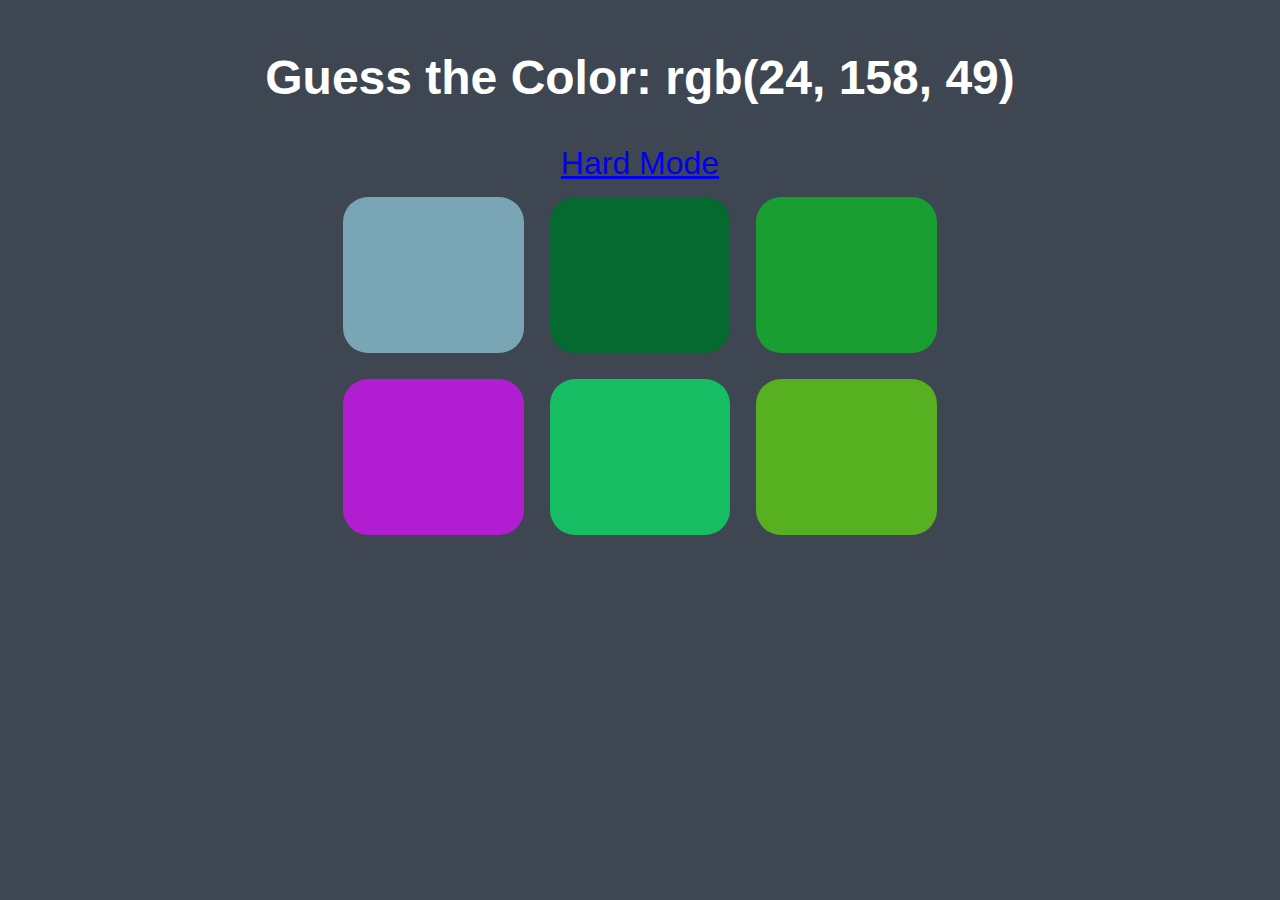
<file: index.html>
﻿<!DOCTYPE html>
<html>
  <head>
    <meta charset="utf-8">
    <script type="text/javascript" src="script.js"></script>
    <link type="text/css" rel="stylesheet" href="stylesheet.css">
    <title>Color Game</title>
  </head>
  <body>
      <header id="header">
          <h2 id="colorHead"> Guess the Color: </h2>
          <a href="hard.html">Hard Mode</a>
      </header>

      <main>
          <div class="container">
              <div class="square"></div>
              <div class="square"></div>
              <div class="square"></div>
              <div class="square"></div>
              <div class="square"></div>
              <div class="square"></div>
          </div>
          <h2 id="statusText"></h2>
          <div id="playAgain">
              <button id="playAgainButton">Play Again!</button>
          </div>
      </main>
  </body>
</html>
</file>
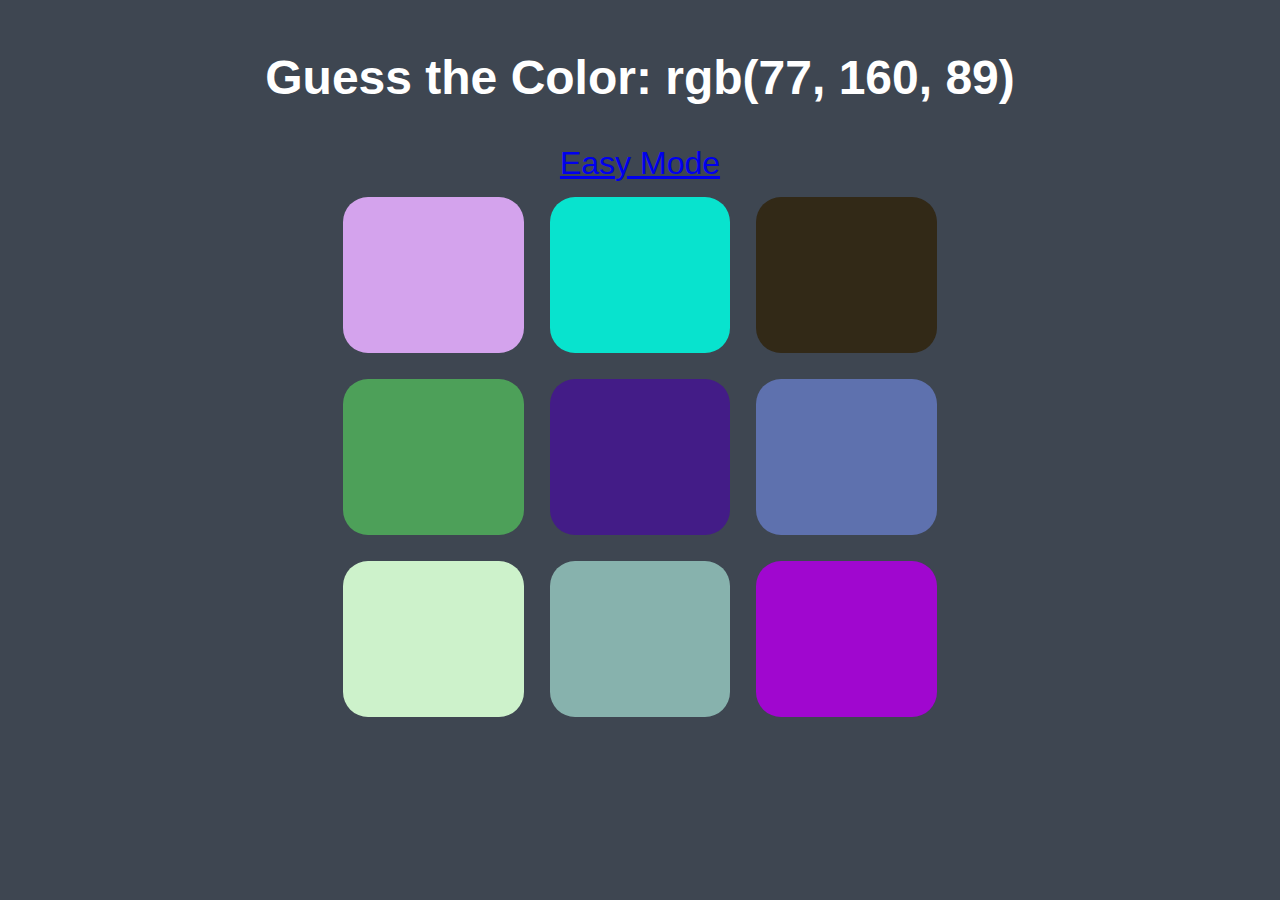
<file: hard.html>
﻿<!DOCTYPE html>
<html>
<head>
    <meta charset="utf-8">
    <script type="text/javascript" src="script.js"></script>
    <link type="text/css" rel="stylesheet" href="stylesheet.css">
    <title>Color Game</title>
</head>
<body>
    <header id="header">
        <h2 id="colorHead"> Guess the Color: </h2>
        <a href="index.html">Easy Mode</a>
    </header>
    <main>
        <div class="container">
            <div class="square"></div>
            <div class="square"></div>
            <div class="square"></div>
            <div class="square"></div>
            <div class="square"></div>
            <div class="square"></div>
            <div class="square"></div>
            <div class="square"></div>
            <div class="square"></div>
        </div>
        <h2 id="statusText"></h2>
    </main>

</body>
</html>
</file>
<file: stylesheet.css>
body{
  background-color:#3e4651;
  color:white;
}
#statusText {
    text-align:center;
    font-size:2em;
    font-family:sans-serif;
}
#playAgain{
    display:none;
    text-align:center;
    
}
#playAgainButton{
    padding:20px;
    font-size:2em;
    color:white;
    background-color:black;
    border:none;
}
#header {
    padding:2px;
    margin-bottom:10px;
    color:white;
    font-size: 2em;
    text-align: center;
    font-family: sans-serif;
}

.container {
  display:grid;
  grid-template-columns:100px 100px 100px;
  grid-template-columns:auto auto auto;
  grid-gap:20px;
  max-width: 600px;
  margin: 0 auto;
}


.square {
  border-radius:25px;
  height:100px;
  
  background: yellow;
  padding-bottom:30%;
  margin:1.66%;
 
}
</file>
